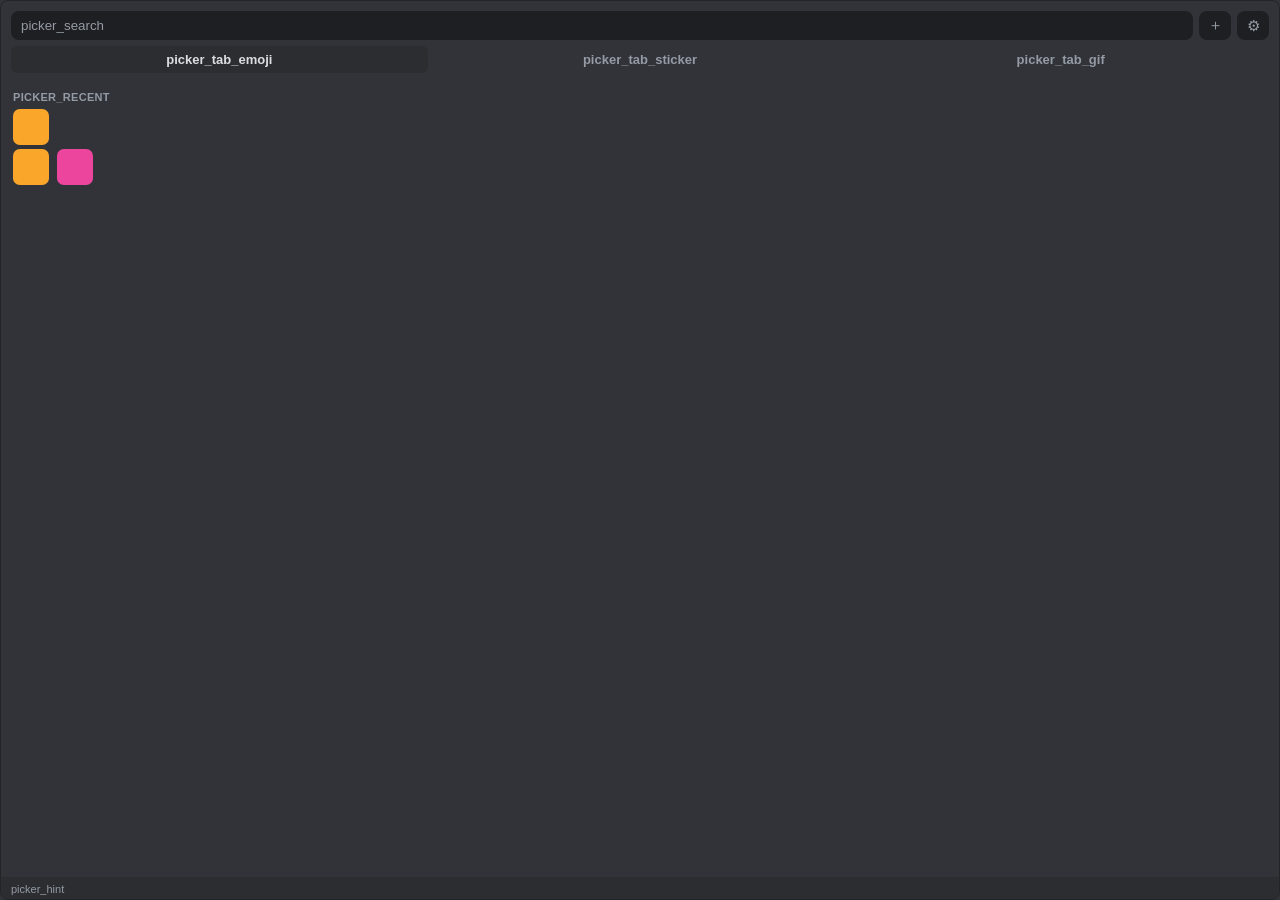
<file: clipshrink_app/picker/ui/index.html>
<!doctype html>
<html>
<head>
<meta charset="utf-8">
<title>ClipShrink Picker</title>
<link rel="stylesheet" href="app.css">
</head>
<body>
<div id="app">
  <header>
    <input id="search" type="text" autocomplete="off" spellcheck="false">
    <button id="btn-add" class="iconbtn" title="+">＋</button>
    <button id="btn-settings" class="iconbtn" title="settings">⚙</button>
  </header>
  <nav id="tabs">
    <button class="tab active" data-tab="emoji"></button>
    <button class="tab" data-tab="sticker"></button>
    <button class="tab" data-tab="gif"></button>
  </nav>
  <main id="content"></main>
  <footer id="hint"></footer>
</div>

<div id="ctx" class="hidden"></div>

<div id="modal-add" class="modal hidden">
  <div class="modal-box">
    <h3 id="add-title"></h3>
    <input id="add-url" type="text" spellcheck="false">
    <input id="add-name" type="text" spellcheck="false">
    <input id="add-kw" type="text" spellcheck="false">
    <p id="add-note" class="note"></p>
    <p id="add-error" class="error hidden"></p>
    <div class="row">
      <button id="add-submit" class="primary"></button>
      <button id="add-cancel"></button>
    </div>
  </div>
</div>

<div id="modal-settings" class="modal hidden">
  <div class="modal-box">
    <h3 id="st-title"></h3>
    <div id="st-folders"></div>
    <div class="row">
      <button id="st-addfolder" class="primary"></button>
      <button id="st-close"></button>
    </div>
  </div>
</div>

<div id="dropzone" class="hidden"></div>
<script src="app.js"></script>
</body>
</html>
</file>
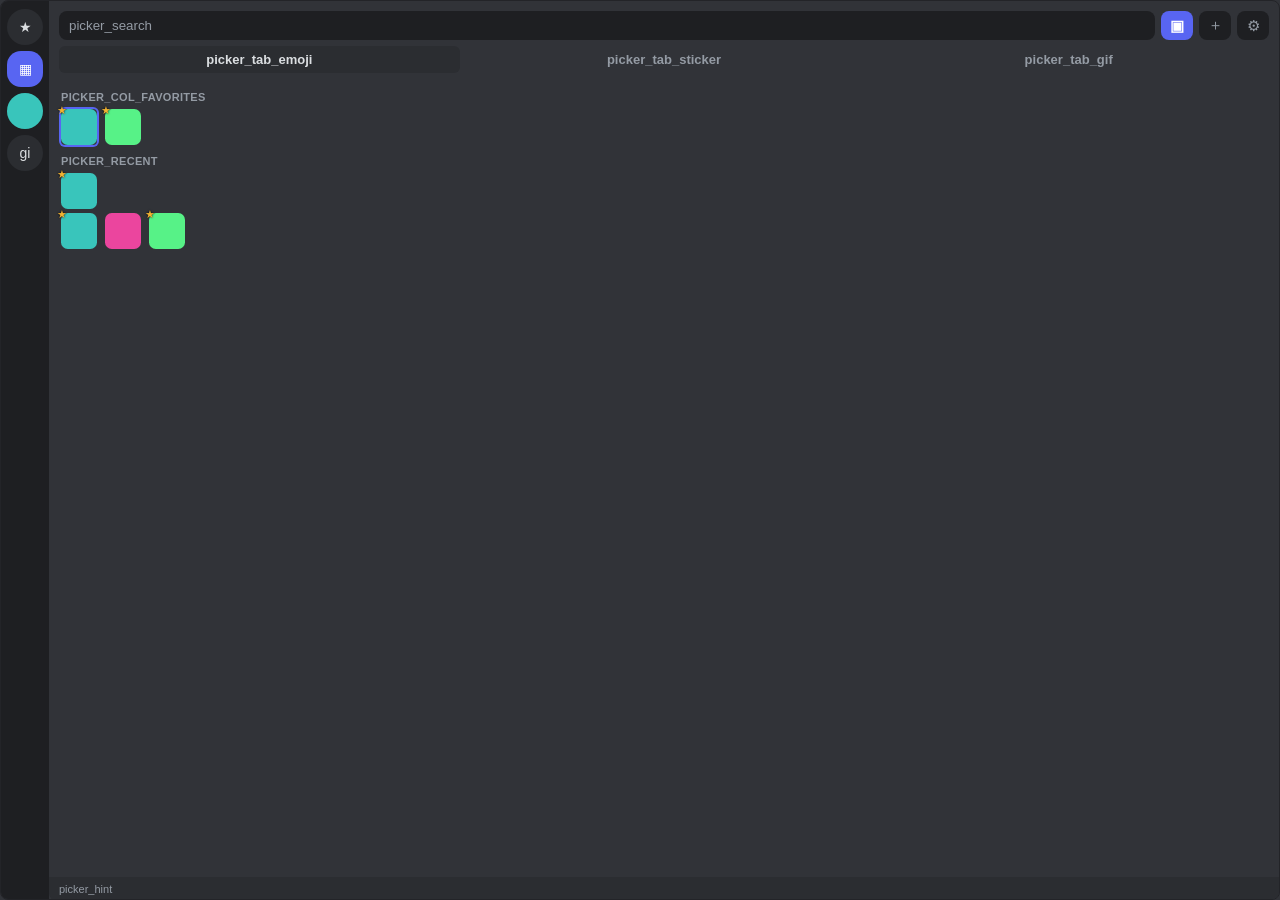
<file: notro_app/picker/ui/index.html>
<!doctype html>
<html>
<head>
<meta charset="utf-8">
<title>Notro Picker</title>
<link rel="stylesheet" href="app.css">
</head>
<body>
<div id="app">
  <nav id="rail"></nav>
  <div id="main">
    <header>
      <input id="search" type="text" autocomplete="off" spellcheck="false">
      <button id="btn-capture" class="iconbtn capture" type="button">▣</button>
      <button id="btn-add" class="iconbtn" type="button" title="+">＋</button>
      <button id="btn-settings" class="iconbtn" type="button" title="settings">⚙</button>
    </header>
    <nav id="tabs">
      <button class="tab active" data-tab="emoji"></button>
      <button class="tab" data-tab="sticker"></button>
      <button class="tab" data-tab="gif"></button>
    </nav>
    <main id="content"></main>
    <footer id="hint"></footer>
  </div>
</div>

<div id="ctx" class="hidden"></div>

<div id="modal-add" class="modal hidden">
  <div class="modal-box">
    <h3 id="add-title"></h3>
    <input id="add-url" type="text" spellcheck="false">
    <input id="add-name" type="text" spellcheck="false">
    <input id="add-kw" type="text" spellcheck="false">
    <label id="add-collection-label" for="add-collection-select"></label>
    <select id="add-collection-select"></select>
    <input id="add-collection" type="text" spellcheck="false" autocomplete="off" class="hidden">
    <p id="add-note" class="note"></p>
    <p id="add-error" class="error hidden"></p>
    <div class="row">
      <button id="add-submit" class="primary"></button>
      <button id="add-cancel"></button>
    </div>
  </div>
</div>

<div id="modal-edit" class="modal hidden">
  <div class="modal-box">
    <h3 id="edit-title"></h3>
    <label id="edit-name-label" for="edit-name"></label>
    <input id="edit-name" type="text" spellcheck="false" autocomplete="off">
    <label id="edit-kw-label" for="edit-kw"></label>
    <input id="edit-kw" type="text" spellcheck="false" autocomplete="off">
    <p id="edit-note" class="note"></p>
    <div class="row">
      <button id="edit-submit" class="primary"></button>
      <button id="edit-cancel"></button>
    </div>
  </div>
</div>

<div id="modal-settings" class="modal hidden">
  <div class="modal-box">
    <h3 id="st-title"></h3>
    <div class="setting-row">
      <div class="setting-copy">
        <label id="st-auto-capture-label" for="st-auto-capture"></label>
        <p id="st-auto-capture-note" class="note"></p>
      </div>
      <input id="st-auto-capture" type="checkbox">
    </div>
    <div class="setting-row">
      <div class="setting-copy">
        <label id="st-auto-send-label" for="st-auto-send"></label>
        <p id="st-auto-send-note" class="note"></p>
      </div>
      <input id="st-auto-send" type="checkbox">
    </div>
    <h4 id="st-size-subtitle"></h4>
    <p id="st-size-note" class="note"></p>
    <div id="st-sizes"></div>
    <h4 id="st-folders-subtitle"></h4>
    <div id="st-folders"></div>
    <div class="row">
      <button id="st-import-pack" type="button"></button>
      <button id="st-export-pack" type="button"></button>
    </div>
    <h4 id="st-profile-title"></h4>
    <label class="setting-row profile-option">
      <input id="st-profile-include-folders" type="checkbox">
      <span id="st-profile-path-note" class="note"></span>
    </label>
    <div class="row">
      <button id="st-profile-import" type="button"></button>
      <button id="st-profile-export" type="button"></button>
    </div>
    <button id="st-openlib" class="wide"></button>
    <div class="row">
      <button id="st-addfolder" class="primary"></button>
      <button id="st-close"></button>
    </div>
  </div>
</div>

<div id="modal-profile" class="modal hidden" role="dialog"
     aria-modal="true" aria-labelledby="profile-review-title">
  <div class="modal-box">
    <h3 id="profile-review-title"></h3>
    <p id="profile-review-note" class="note"></p>
    <p id="profile-review-counts" class="note"></p>
    <label class="setting-row profile-option">
      <input type="checkbox" id="profile-restore-folders">
      <span id="profile-folders-label" class="note"></span>
    </label>
    <p id="profile-error" class="error hidden" role="alert"></p>
    <div class="row">
      <button id="profile-apply" type="button" class="primary"></button>
      <button id="profile-cancel" type="button"></button>
    </div>
  </div>
</div>

<div id="modal-gif" class="modal hidden">
  <div class="modal-box gif-modal" role="dialog" aria-modal="true" aria-labelledby="gif-title">
    <h3 id="gif-title"></h3>
    <p id="gif-note" class="note"></p>
    <p id="gif-status" class="note" role="status" aria-live="polite"></p>
    <div id="gif-compare" class="gif-compare hidden">
      <div class="gif-preview-panel">
        <span id="gif-source-label"></span>
        <img id="gif-source-image" alt="Original animated GIF">
      </div>
      <div class="gif-preview-panel">
        <span id="gif-result-label"></span>
        <img id="gif-result-image" alt="Optimized animated GIF">
      </div>
    </div>
    <p id="gif-meta" class="note"></p>
    <div class="row">
      <button id="gif-accept" type="button" class="primary" disabled></button>
      <button id="gif-cancel" type="button"></button>
    </div>
  </div>
</div>

<div id="dropzone" class="hidden"></div>
<script src="app.js"></script>
</body>
</html>
</file>
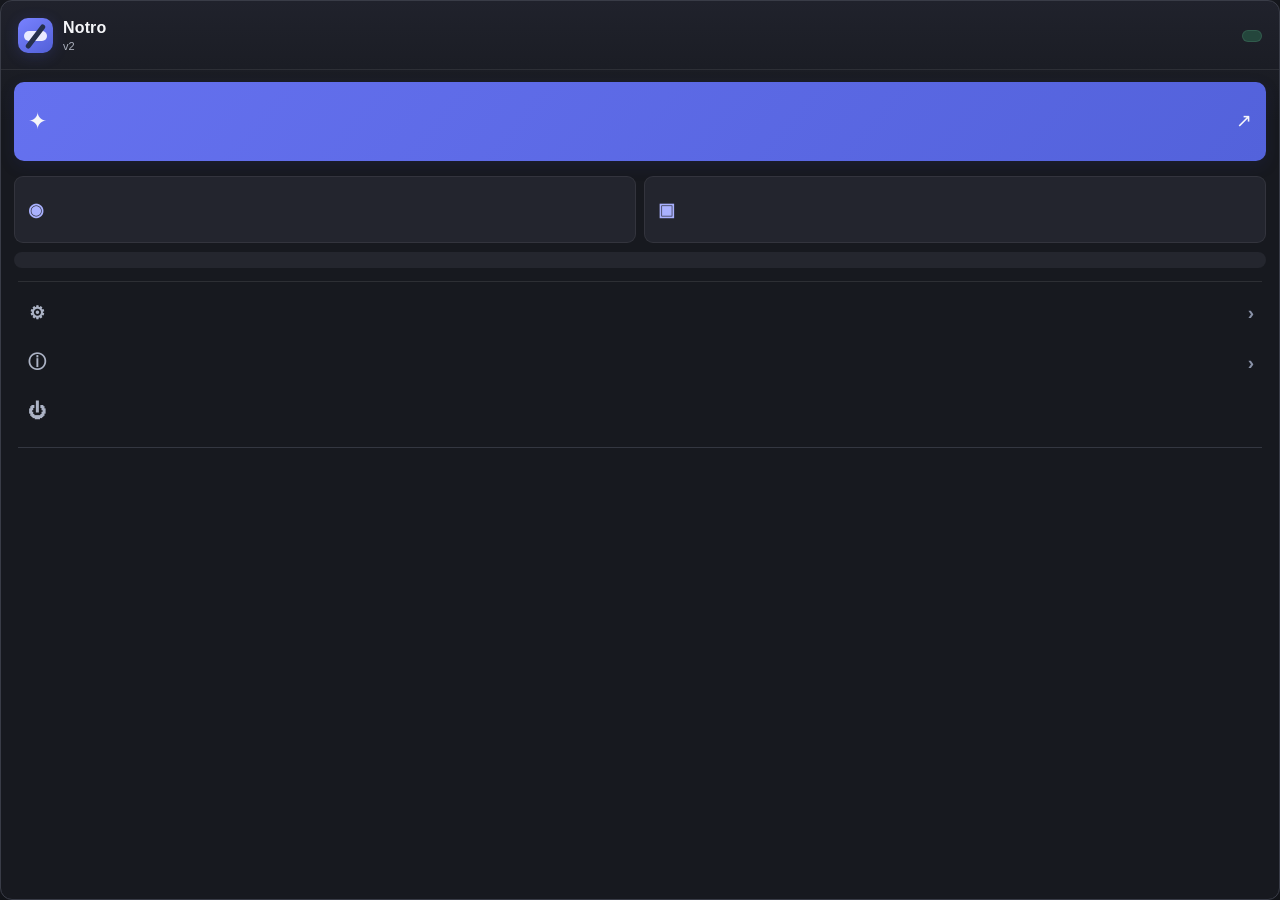
<file: notro_app/picker/ui/tray_panel.html>
<!doctype html>
<html lang="en">
<head>
  <meta charset="utf-8">
  <meta name="viewport" content="width=device-width, initial-scale=1">
  <title>Notro Tray Menu</title>
  <link rel="stylesheet" href="tray_panel.css">
</head>
<body>
  <main id="shell" aria-label="Notro">
    <header id="brand-header">
      <div class="brand-lockup">
        <div class="mark" aria-hidden="true"><span></span></div>
        <div class="brand-name">
          <strong>Notro</strong>
          <span id="header-version" class="muted">v2</span>
        </div>
      </div>
      <span id="status-pill" class="status" role="status"></span>
    </header>

    <section id="page-home" class="page">
      <button type="button" class="hero" data-action="picker" id="btn-picker">
        <span class="hero-icon" aria-hidden="true">✦</span>
        <span class="hero-text">
          <strong id="txt-picker"></strong>
          <small id="txt-picker-note"></small>
        </span>
        <span class="arrow" aria-hidden="true">↗</span>
      </button>

      <p id="home-label" class="section-label"></p>
      <div class="quick-grid">
        <button type="button" data-action="toggle" class="quick" id="btn-toggle">
          <span class="quick-icon" aria-hidden="true">◉</span>
          <span id="txt-toggle"></span>
        </button>
        <button type="button" data-action="library" class="quick" id="btn-library">
          <span class="quick-icon" aria-hidden="true">▣</span>
          <span id="txt-library"></span>
        </button>
      </div>
      <div class="mini-status">
        <span id="txt-limit"></span><strong id="limit-value"></strong>
      </div>

      <div class="divider" role="separator"></div>
      <nav class="menu-stack" aria-label="Notro navigation">
        <button type="button" data-nav="settings" class="menu-item" id="btn-settings">
          <span class="menu-symbol" aria-hidden="true">⚙</span>
          <span id="txt-settings"></span><span class="chevron">›</span>
        </button>
        <button type="button" data-nav="about" class="menu-item" id="btn-about">
          <span class="menu-symbol" aria-hidden="true">ⓘ</span>
          <span id="txt-about"></span><span class="chevron">›</span>
        </button>
        <button type="button" data-action="quit" class="menu-item danger" id="btn-quit">
          <span class="menu-symbol" aria-hidden="true">⏻</span>
          <span id="txt-quit"></span>
        </button>
      </nav>
      <footer id="home-footnote"></footer>
    </section>

    <section id="page-settings" class="page hidden">
      <button type="button" data-nav="home" class="back"><span aria-hidden="true">‹</span> <span id="back-settings"></span></button>
      <h1 id="settings-title"></h1>
      <div class="settings-group">
        <label for="select-limit" id="label-limit"></label>
        <select id="select-limit" aria-describedby="limit-hint">
          <option value="10">10 MB</option><option value="20">20 MB</option>
          <option value="50">50 MB</option><option value="500">500 MB</option>
          <option value="1024">1 GB</option>
        </select>
        <small id="limit-hint" class="muted"></small>
        <label for="select-hotkey" id="label-hotkey"></label>
        <select id="select-hotkey"></select>
        <label for="select-language" id="label-language"></label>
        <select id="select-language"></select>
      </div>
      <div class="divider" role="separator"></div>
      <button type="button" data-action="startup" class="menu-item check-row" id="btn-startup">
        <span id="txt-startup"></span><span class="toggle" id="toggle-startup" aria-hidden="true"></span>
      </button>
      <button type="button" data-action="auto_update" class="menu-item check-row" id="btn-auto-update">
        <span id="txt-auto-update"></span><span class="toggle" id="toggle-auto-update" aria-hidden="true"></span>
      </button>
      <button type="button" data-action="check_update" class="menu-item" id="btn-check-update">
        <span id="txt-check-update"></span><span class="chevron">↻</span>
      </button>
      <button type="button" data-action="restart_update" class="menu-item hidden" id="btn-restart-update">
        <span id="txt-restart-update"></span><span class="chevron">↗</span>
      </button>
      <div class="divider" role="separator"></div>
      <button type="button" data-action="output" class="menu-item" id="btn-output"><span id="txt-output"></span><span class="chevron">↗</span></button>
      <button type="button" data-action="library" class="menu-item" id="btn-settings-library"><span id="txt-settings-library"></span><span class="chevron">↗</span></button>
    </section>

    <section id="page-about" class="page hidden">
      <button type="button" data-nav="home" class="back"><span aria-hidden="true">‹</span> <span id="back-about"></span></button>
      <div class="about-hero">
        <div class="mark large" aria-hidden="true"><span></span></div>
        <h1 id="about-title">Notro</h1>
        <div id="about-version" class="version-tag">v2</div>
        <p id="about-subtitle"></p>
        <button type="button" class="about-source-link" data-link="source"
                id="about-quick-github" aria-label="Open Notro GitHub repository">
          github.com/writingdeveloper/Notro <span aria-hidden="true">↗</span>
        </button>
      </div>
      <div class="info-lines" aria-label="App information">
        <div><span id="about-attr-platform"></span><strong id="about-platform"></strong></div>
        <div><span id="about-attr-engine"></span><strong id="about-engine"></strong></div>
        <div><span id="about-attr-license"></span><strong id="about-license"></strong></div>
      </div>
      <p id="about-disclosure" class="disclosure"></p>
      <p id="about-repo-label" class="section-label"></p>
      <div class="menu-stack link-group">
        <button type="button" data-link="source" class="menu-item" id="link-github"><span id="txt-github"></span><span class="chevron">↗</span></button>
        <button type="button" data-link="releases" class="menu-item" id="link-releases"><span id="txt-releases"></span><span class="chevron">↗</span></button>
        <button type="button" data-link="issues" class="menu-item" id="link-issues"><span id="txt-issues"></span><span class="chevron">↗</span></button>
        <button type="button" data-link="license" class="menu-item" id="link-license"><span id="txt-license"></span><span class="chevron">↗</span></button>
      </div>
    </section>
    <div id="toast" class="toast hidden" role="status" aria-live="polite"></div>
  </main>
  <script src="tray_panel.js"></script>
</body>
</html>
</file>
<file: clipshrink_app/picker/ui/app.css>
/* 디스코드 다크테마 재현 — 자체 CSS (디스코드 자산 미사용) */
:root {
  --bg: #313338; --panel: #2b2d31; --input: #1e1f22;
  --text: #dbdee1; --muted: #949ba4; --accent: #5865f2;
  --hover: #35373c; --danger: #da373c; --radius: 8px;
}
* { box-sizing: border-box; margin: 0; padding: 0; }
html, body { height: 100%; overflow: hidden; }
body {
  background: var(--bg); color: var(--text);
  font-family: "Segoe UI", "Malgun Gothic", "Noto Sans KR", sans-serif;
  font-size: 14px; user-select: none;
  border: 1px solid #232428; border-radius: 8px;
}
#app { display: flex; flex-direction: column; height: 100vh; }

header { display: flex; gap: 6px; padding: 10px 10px 6px; }
#search {
  flex: 1; background: var(--input); border: none; outline: none;
  color: var(--text); padding: 7px 10px; border-radius: var(--radius);
  min-width: 0;
}
#search::placeholder { color: var(--muted); }
.iconbtn {
  width: 32px; background: var(--input); border: none; color: var(--muted);
  border-radius: var(--radius); cursor: pointer; font-size: 15px;
  flex: 0 0 32px;
}
.iconbtn:hover { color: var(--text); background: var(--hover); }

#tabs { display: flex; gap: 4px; padding: 0 10px 6px; }
.tab {
  flex: 1; padding: 6px 0; border: none; cursor: pointer;
  background: transparent; color: var(--muted);
  border-radius: 6px; font-weight: 600; font-family: inherit; font-size: 13px;
}
.tab:hover { background: var(--hover); color: var(--text); }
.tab.active { background: var(--panel); color: var(--text); }

#content { flex: 1; overflow-y: auto; padding: 4px 10px 8px; }
#content h4 {
  color: var(--muted); font-size: 11px; text-transform: uppercase;
  letter-spacing: .3px; margin: 8px 2px 4px;
}
.grid { display: grid; gap: 4px; }
.grid.emoji { grid-template-columns: repeat(auto-fill, 40px); }
.grid.sticker, .grid.gif { grid-template-columns: repeat(auto-fill, 92px); }
.cell {
  border: none; background: transparent; padding: 2px; cursor: pointer;
  border-radius: 6px; position: relative;
}
.grid.emoji .cell { width: 40px; height: 40px; }
.grid.sticker .cell, .grid.gif .cell { width: 92px; height: 92px; }
.cell img {
  width: 100%; height: 100%; object-fit: contain; pointer-events: none;
  content-visibility: auto;
}
.cell:hover { background: var(--hover); transform: scale(1.08); }
.empty { color: var(--muted); text-align: center; padding: 24px 8px; }

footer {
  padding: 6px 10px; background: var(--panel); color: var(--muted);
  font-size: 11px; border-radius: 0 0 8px 8px; white-space: nowrap;
  overflow: hidden; text-overflow: ellipsis;
}

::-webkit-scrollbar { width: 8px; }
::-webkit-scrollbar-thumb { background: #1e1f22; border-radius: 4px; }
::-webkit-scrollbar-track { background: transparent; }

#ctx {
  position: fixed; z-index: 30; background: #111214; border-radius: 6px;
  padding: 4px; min-width: 150px; box-shadow: 0 6px 16px rgba(0,0,0,.5);
}
#ctx button {
  display: block; width: 100%; text-align: left; border: none;
  background: transparent; color: var(--text); padding: 6px 8px;
  border-radius: 4px; cursor: pointer; font-size: 13px; font-family: inherit;
}
#ctx button:hover { background: var(--accent); color: #fff; }
#ctx button.danger:hover { background: var(--danger); }

.modal {
  position: fixed; inset: 0; z-index: 20; background: rgba(0,0,0,.6);
  display: flex; align-items: center; justify-content: center;
}
.modal-box {
  background: var(--bg); border-radius: var(--radius); padding: 14px;
  width: 360px; max-width: 92vw; display: flex; flex-direction: column; gap: 8px;
}
.modal-box h3 { font-size: 15px; }
.modal-box input {
  background: var(--input); border: none; outline: none; color: var(--text);
  padding: 8px 10px; border-radius: 6px; width: 100%;
}
.note { color: var(--muted); font-size: 11.5px; }
.error { color: #fa777c; font-size: 12px; }
.row { display: flex; gap: 6px; justify-content: flex-end; margin-top: 4px; }
.row button {
  border: none; padding: 7px 14px; border-radius: 6px; cursor: pointer;
  background: var(--hover); color: var(--text); font-family: inherit;
}
.row button.primary { background: var(--accent); color: #fff; }
#st-folders {
  max-height: 180px; overflow-y: auto; display: flex;
  flex-direction: column; gap: 4px;
}
.folder-row {
  display: flex; align-items: center; gap: 6px; background: var(--panel);
  padding: 6px 8px; border-radius: 6px; font-size: 12px;
}
.folder-row.missing { opacity: .45; }
.folder-row span {
  flex: 1; overflow: hidden; text-overflow: ellipsis; white-space: nowrap;
}
.folder-row button {
  border: none; background: transparent; color: var(--muted); cursor: pointer;
}
.folder-row button:hover { color: var(--danger); }
.hidden { display: none !important; }

#dropzone {
  position: fixed; inset: 6px; z-index: 40; border: 2px dashed var(--accent);
  border-radius: 10px; background: rgba(88,101,242,.12);
  display: flex; align-items: center; justify-content: center;
  color: var(--text); font-weight: 600; pointer-events: none;
}
</file>
<file: notro_app/picker/ui/app.css>
/* 디스코드 다크테마 재현 — 자체 CSS (디스코드 자산 미사용) */
:root {
  --bg: #313338; --panel: #2b2d31; --input: #1e1f22;
  --text: #dbdee1; --muted: #949ba4; --accent: #5865f2;
  --hover: #35373c; --danger: #da373c; --radius: 8px;
  /* select 드롭다운·스크롤바 등 브라우저가 직접 그리는 UI도 다크로 */
  color-scheme: dark;
}
* { box-sizing: border-box; margin: 0; padding: 0; }
html, body { height: 100%; overflow: hidden; }
body {
  background: var(--bg); color: var(--text);
  font-family: "Segoe UI", "Malgun Gothic", "Noto Sans KR", sans-serif;
  font-size: 14px; user-select: none;
  border: 1px solid #232428; border-radius: 8px;
}
#app { display: flex; height: 100vh; }
#rail {
  width: 48px; flex: 0 0 48px; background: var(--input);
  display: flex; flex-direction: column; align-items: center;
  gap: 6px; padding: 8px 0; overflow-y: auto;
}
#rail button {
  width: 36px; height: 36px; flex: 0 0 36px; border-radius: 50%; border: 0;
  background: var(--panel); color: var(--text); cursor: pointer;
  font-size: 14px; display: flex; align-items: center; justify-content: center;
  overflow: hidden;
}
#rail button img {
  width: 100%; height: 100%; object-fit: cover; pointer-events: none;
}
#rail button:hover { background: var(--hover); }
#rail button.active { background: var(--accent); color: #fff; border-radius: 14px; }
#main { flex: 1; min-width: 0; display: flex; flex-direction: column; }

header { display: flex; gap: 6px; padding: 10px 10px 6px; }
#search {
  flex: 1; background: var(--input); border: none; outline: none;
  color: var(--text); padding: 7px 10px; border-radius: var(--radius);
  min-width: 0;
}
#search::placeholder { color: var(--muted); }
.iconbtn {
  width: 32px; background: var(--input); border: none; color: var(--muted);
  border-radius: var(--radius); cursor: pointer; font-size: 15px;
  flex: 0 0 32px;
}
.iconbtn:hover { color: var(--text); background: var(--hover); }
.iconbtn.capture { color: #fff; background: var(--accent); font-weight: 700; }
.iconbtn.capture:hover { filter: brightness(1.08); }
.iconbtn:focus-visible, button:focus-visible, input:focus-visible {
  outline: 2px solid #fff; outline-offset: 1px;
}

#tabs { display: flex; gap: 4px; padding: 0 10px 6px; }
.tab {
  flex: 1; padding: 6px 0; border: none; cursor: pointer;
  background: transparent; color: var(--muted);
  border-radius: 6px; font-weight: 600; font-family: inherit; font-size: 13px;
}
.tab:hover { background: var(--hover); color: var(--text); }
.tab.active { background: var(--panel); color: var(--text); }

#content { flex: 1; overflow-y: auto; padding: 4px 10px 8px; }
#content h4 {
  color: var(--muted); font-size: 11px; text-transform: uppercase;
  letter-spacing: .3px; margin: 8px 2px 4px;
}
.grid { display: grid; gap: 4px; }
.grid.emoji { grid-template-columns: repeat(auto-fill, 40px); }
.grid.sticker, .grid.gif { grid-template-columns: repeat(auto-fill, 92px); }
.cell {
  border: none; background: transparent; padding: 2px; cursor: pointer;
  border-radius: 6px; position: relative;
}
.grid.emoji .cell { width: 40px; height: 40px; }
.grid.sticker .cell, .grid.gif .cell { width: 92px; height: 92px; }
.cell img {
  width: 100%; height: 100%; object-fit: contain; pointer-events: none;
  content-visibility: auto;
}
.cell:hover { background: var(--hover); transform: scale(1.08); }
/* 방향키 커서 — 마우스 hover와 구분되게 테두리로 표시한다 */
.cell.cursor { background: var(--hover); box-shadow: inset 0 0 0 2px var(--accent); }
/* APNG→GIF 변환 실패 폴백 항목 경고 배지 (스펙 §7) */
.warn-badge {
  position: absolute; top: -2px; right: -2px; z-index: 2;
  min-width: 15px; height: 15px; padding: 0 3px;
  display: flex; align-items: center; justify-content: center;
  background: var(--danger); color: #fff;
  font-size: 10px; font-weight: 700; line-height: 1;
  border-radius: 8px; pointer-events: none;
  box-shadow: 0 0 0 2px var(--bg);
}
.fav-badge {
  position: absolute; top: -2px; left: -2px; z-index: 2;
  font-size: 11px; color: #f0b232; line-height: 1; pointer-events: none;
  text-shadow: 0 0 2px #000;
}
.empty { color: var(--muted); text-align: center; padding: 24px 8px; }

footer {
  padding: 6px 10px; background: var(--panel); color: var(--muted);
  font-size: 11px; border-radius: 0 0 8px 8px; white-space: nowrap;
  overflow: hidden; text-overflow: ellipsis;
}

::-webkit-scrollbar { width: 8px; }
::-webkit-scrollbar-thumb { background: #1e1f22; border-radius: 4px; }
::-webkit-scrollbar-track { background: transparent; }

#ctx {
  position: fixed; z-index: 30; background: #111214; border-radius: 6px;
  padding: 4px; min-width: 150px; box-shadow: 0 6px 16px rgba(0,0,0,.5);
}
#ctx button {
  display: block; width: 100%; text-align: left; border: none;
  background: transparent; color: var(--text); padding: 6px 8px;
  border-radius: 4px; cursor: pointer; font-size: 13px; font-family: inherit;
}
#ctx button:hover { background: var(--accent); color: #fff; }
#ctx button.danger:hover { background: var(--danger); }

.modal {
  position: fixed; inset: 0; z-index: 20; background: rgba(0,0,0,.6);
  display: flex; align-items: center; justify-content: center; padding: 10px;
}
/* 피커 창은 작고(기본 500x420) 사용자가 더 줄일 수도 있다. 설정 창처럼 내용이
   길어지면 위아래가 잘려 닫기 버튼에조차 닿지 못하므로, 창 안에서 스크롤되게 한다.
   버튼 줄은 아래에 고정해 스크롤 위치와 무관하게 항상 누를 수 있게 둔다. */
.modal-box {
  background: var(--bg); border-radius: var(--radius); padding: 14px;
  width: 360px; max-width: 100%; max-height: 100%;
  display: flex; flex-direction: column; gap: 8px; overflow-y: auto;
}
.modal-box > .row {
  position: sticky; bottom: -14px; margin-top: auto;
  background: var(--bg); padding-top: 10px; padding-bottom: 4px;
  /* 스크롤되는 내용이 버튼 줄 뒤로 사라지는 게 잘린 것처럼 보이지 않도록 */
  box-shadow: 0 -10px 10px -8px rgba(0, 0, 0, .55);
}
.modal-box h3 { font-size: 15px; }
.modal-box h4 {
  color: var(--muted); font-size: 11px; text-transform: uppercase;
  letter-spacing: .3px; margin-top: 5px;
}
.modal-box input, .modal-box select {
  background: var(--input); border: none; outline: none; color: var(--text);
  padding: 8px 10px; border-radius: 6px; width: 100%;
}
#add-collection-label {
  color: var(--muted); font-size: 11px; text-transform: uppercase;
  letter-spacing: .3px; margin-top: 5px;
}
/* 목록임을 알 수 있게 직접 그린 화살표 (외부 자산 없이 인라인 SVG) */
#add-collection-select {
  appearance: none; cursor: pointer; padding-right: 30px;
  background-image: url("data:image/svg+xml;charset=utf-8,%3Csvg xmlns='http://www.w3.org/2000/svg' width='12' height='8'%3E%3Cpath d='M1 1.5 6 6.5 11 1.5' fill='none' stroke='%23949ba4' stroke-width='1.6' stroke-linecap='round' stroke-linejoin='round'/%3E%3C/svg%3E");
  background-repeat: no-repeat;
  background-position: right 11px center;
}
#add-collection-select option { background: var(--panel); color: var(--text); }
.note { color: var(--muted); font-size: 11.5px; }
.setting-row {
  display: flex; align-items: center; gap: 12px; padding: 9px 10px;
  background: var(--panel); border-radius: 6px;
}
.setting-copy { flex: 1; min-width: 0; }
.setting-copy label { display: block; font-size: 12px; font-weight: 600; }
.setting-copy .note { margin-top: 3px; }
#st-auto-capture, #st-auto-send {
  width: 18px; height: 18px; flex: 0 0 18px; accent-color: var(--accent);
}
#st-sizes { display: flex; flex-direction: column; gap: 4px; }
.size-row {
  display: flex; align-items: center; gap: 10px; background: var(--panel);
  padding: 6px 10px; border-radius: 6px;
}
.size-row label { flex: 1; min-width: 0; font-size: 12px; font-weight: 600; }
.size-row select { width: auto; flex: 0 0 108px; padding: 5px 8px; cursor: pointer; }
.error { color: #fa777c; font-size: 12px; }
.row { display: flex; gap: 6px; justify-content: flex-end; margin-top: 4px; }
.row button {
  border: none; padding: 7px 14px; border-radius: 6px; cursor: pointer;
  background: var(--hover); color: var(--text); font-family: inherit;
}
.row button.primary { background: var(--accent); color: #fff; }
button.wide {
  width: 100%; border: none; padding: 8px; border-radius: 6px; cursor: pointer;
  background: var(--hover); color: var(--text); font-family: inherit; margin-top: 4px;
}
button.wide:hover { background: var(--accent); color: #fff; }
#st-folders {
  max-height: 180px; overflow-y: auto; display: flex;
  flex-direction: column; gap: 4px;
}
.folder-row {
  display: flex; align-items: center; gap: 6px; background: var(--panel);
  padding: 6px 8px; border-radius: 6px; font-size: 12px;
}
.folder-row.missing { opacity: .45; }
.folder-row span {
  flex: 1; overflow: hidden; text-overflow: ellipsis; white-space: nowrap;
}
.folder-row button {
  border: none; background: transparent; color: var(--muted); cursor: pointer;
}
.folder-row button:hover { color: var(--danger); }
.hidden { display: none !important; }

#dropzone {
  position: fixed; inset: 6px; z-index: 40; border: 2px dashed var(--accent);
  border-radius: 10px; background: rgba(88,101,242,.12);
  display: flex; align-items: center; justify-content: center;
  color: var(--text); font-weight: 600; pointer-events: none;
}

/* Explicit before/after decision: no silent lossy GIF conversion. */
.gif-modal { width: 450px; }
.gif-compare { display:grid; grid-template-columns:1fr 1fr; gap:9px; }
.gif-preview-panel { min-width:0; display:flex; flex-direction:column; gap:5px; }
.gif-preview-panel span { font-size:11px; color:var(--muted); }
.gif-preview-panel img {
  width:100%; height:125px; background:var(--panel); border:1px solid var(--hover);
  object-fit:contain; border-radius:6px;
}
#gif-meta { line-height:1.5; }
#gif-accept:disabled { opacity:.45; cursor:default; }

/* Opt-in settings portability: never silently include local directory paths. */
.profile-option { cursor:pointer; }
.profile-option input[type=checkbox] {
  width:18px; height:18px; flex:0 0 18px; accent-color:var(--accent);
}
.profile-option .note { flex:1; min-width:0; line-height:1.4; }
</file>
<file: notro_app/picker/ui/tray_panel.css>
/* Notro independent Windows UI: Discord-inspired dark palette, not a
   Discord client modification. No remote resources, fonts or trackers. */
:root {
  color-scheme: dark;
  --bg: #17191f;
  --surface: #23252e;
  --surface-alt: #292c37;
  --border: #393c47;
  --ink: #f5f6f9;
  --muted: #aeb3bf;
  --accent: #5865f2;
  --accent-light: #7984ff;
  --positive: #3ba77a;
  --warning: #f7c977;
  --danger: #f57982;
}
* { box-sizing: border-box; }
html, body {
  width: 100%; height: 100%; margin: 0; overflow: hidden;
  background: var(--bg); color: var(--ink);
  font: 13px/1.4 "Segoe UI Variable", "Segoe UI", sans-serif;
}
body { user-select: none; -webkit-user-select: none; }
button, select { font: inherit; }
button:focus-visible, select:focus-visible {
  outline: 2px solid var(--accent-light); outline-offset: -2px;
}
button { border: 0; background: transparent; color: inherit; cursor: pointer; }
button:hover { background: #383c4a; }
button:active { transform: translateY(1px); }
button[disabled] { opacity: .42; pointer-events: none; }
.hidden { display: none !important; }
#shell {
  height: 100%; min-width: 310px;
  border: 1px solid var(--border); border-radius: 12px;
  background: linear-gradient(180deg, #20222c 0, var(--bg) 120px);
  box-shadow: 0 16px 45px rgba(0, 0, 0, .45);
  overflow: hidden; display: flex; flex-direction: column;
}
#brand-header {
  flex: none; height: 69px; padding: 13px 17px 12px;
  display: flex; align-items: center; justify-content: space-between;
  border-bottom: 1px solid rgba(255, 255, 255, .08);
}
.brand-lockup { display: flex; align-items: center; gap: 10px; }
.brand-name { display: flex; flex-direction: column; gap: 0; }
.brand-name strong { font-size: 16px; letter-spacing: .15px; }
.brand-name span { font-size: 11px; }
.muted { color: var(--muted); }
.mark {
  position: relative; width: 35px; height: 35px; border-radius: 10px;
  background: linear-gradient(145deg, #7882ff 0%, #5260d8 100%);
  box-shadow: 0 3px 15px rgba(88, 101, 242, .20);
  flex: none;
}
.mark::before {
  content: ""; position: absolute; width: 23px; height: 10px;
  top: 13px; left: 6px; border-radius: 9px; background: #e9eaff;
}
.mark span {
  position: absolute; left: 15px; top: 4px; height: 29px; width: 5px;
  background: #26304c; transform: rotate(37deg); border-radius: 4px;
}
.mark.large { width: 60px; height: 60px; border-radius: 18px; margin: 0 auto 11px; }
.mark.large::before { width: 42px; height: 17px; top: 22px; left: 9px; }
.mark.large span { left: 27px; top: 9px; height: 47px; width: 8px; }
.status {
  padding: 5px 9px; color: #bdeddc; background: #24463c;
  border: 1px solid rgba(113, 197, 157, .17);
  font-size: 11px; border-radius: 9px; font-weight: 700;
}
.status.paused { color: #ffdca0; background: #59432d; }
.page {
  flex: 1; min-height: 0; padding: 12px 13px 14px;
  overflow-y: auto; scrollbar-width: thin; scrollbar-color: #4c4e5f transparent;
}
.hero {
  display: flex; gap: 11px; width: 100%; align-items: center;
  text-align: left; padding: 15px 14px; min-height: 79px;
  background: linear-gradient(130deg, #6571ef, #5362db);
  border-radius: 10px; box-shadow: 0 5px 15px rgba(43, 50, 130, .18);
}
.hero:hover { background: linear-gradient(130deg, #7985f8, #626ff0); }
.hero:active { transform: scale(.995); }
.hero-icon { font-size: 23px; }
.hero-text { display: flex; flex: 1; flex-direction: column; gap: 4px; min-width: 0; }
.hero-text strong { font-size: 15px; letter-spacing: -.15px; }
.hero-text small { font-size: 11px; color: #eff0ff; opacity: .93; }
.arrow { font-size: 19px; }
.section-label {
  margin: 15px 3px 8px; font-size: 10px;
  font-weight: 800; color: #959aab; letter-spacing: .07em;
  text-transform: uppercase;
}
.quick-grid { display: grid; grid-template-columns: 1fr 1fr; gap: 8px; }
.quick {
  background: var(--surface);
  border: 1px solid rgba(255,255,255,.07);
  border-radius: 9px; height: 67px;
  display: flex; flex-direction: column; align-items: flex-start;
  text-align: left; justify-content: center; padding: 9px 13px;
  gap: 4px; font-weight: 600;
}
.quick:hover { border-color: #6974f0; }
.quick-icon { font-size: 18px; color: #a9b1ff; height: 19px; }
.mini-status {
  display: flex; justify-content: space-between; align-items: center;
  border-radius: 8px; margin-top: 9px; padding: 8px 12px;
  color: var(--muted); background: #24262e; font-size: 12px;
}
.mini-status strong { color: #c4c9ff; font-size: 12px; }
.divider { border-top: 1px solid rgba(255,255,255,.095); margin: 13px 4px 8px; }
.menu-stack { display: flex; flex-direction: column; gap: 3px; }
.menu-item {
  display: flex; align-items: center; justify-content: flex-start;
  text-align: left; gap: 10px; padding: 10px 12px;
  border-radius: 8px; width: 100%; min-height: 39px;
  font-size: 13px; font-weight: 600;
}
.menu-item .chevron { font-size: 19px; color: #8991a7; margin-left: auto; }
.menu-symbol { font-size: 18px; width: 22px; text-align: center; color: #acb3c5; }
.menu-item.danger { color: var(--danger); }
.menu-item.danger:hover { background: #542b36; color: #ffe2e6; }
#home-footnote {
  margin: 13px 4px 0; font-size: 10px; color: #8b90a0;
  line-height: 1.5; border-top: 1px solid #343741; padding-top: 10px;
}
.back {
  border-radius: 7px; min-height: 28px; padding: 4px 8px;
  color: #c6c9ff; font-size: 12px; font-weight: 700;
}
.back span:first-child { font-size: 19px; vertical-align: -1px; }
h1 { font-size: 19px; font-weight: 750; margin: 10px 5px 18px; letter-spacing: -.35px; }
.settings-group { display: flex; flex-direction: column; gap: 6px; margin: 0 4px; }
.settings-group > label { color: #bdc2d0; font-size: 12px; margin-top: 7px; }
.settings-group > label:first-child { margin-top: 0; }
select {
  color: var(--ink); background: var(--surface-alt); border: 1px solid #424656;
  width: 100%; height: 36px; border-radius: 8px; padding: 5px 11px;
}
option { background: #272933; }
#limit-hint { display: block; margin: 0 2px 4px; font-size: 10px; line-height: 1.3; }
.check-row { min-height: 38px; }
.check-row > span:first-child { flex: 1; }
.toggle {
  width: 30px; height: 17px; border-radius: 12px;
  background: #656775; position: relative; flex: none;
}
.toggle::after {
  content: ""; position: absolute; width: 13px; height: 13px;
  border-radius: 50%; top: 2px; left: 2px; background: #f1f3f6;
  transition: left .12s;
}
.toggle.enabled { background: #6673f3; }
.toggle.enabled::after { left: 15px; }
.about-hero { text-align: center; margin: 8px auto 0; }
.about-hero h1 { margin: 0 0 5px; font-size: 25px; }
.version-tag {
  display: inline-block; border-radius: 13px; background: #343769;
  color: #d1d6ff; font-size: 11px; font-weight: 700; padding: 3px 11px;
}
.about-hero p { margin: 10px 12px 15px; color: #c4c7d0; font-size: 11px; }
.info-lines { background: #22252f; border-radius: 9px; padding: 7px 12px; }
.info-lines div { display: flex; justify-content: space-between; gap: 10px; padding: 5px 1px; font-size: 11px; }
.info-lines div span { color: #a4abb9; }
.info-lines div strong { color: #e5e7ec; font-weight: 600; }
.disclosure {
  margin: 11px 5px 8px; padding: 9px 11px; font-size: 10.5px;
  line-height: 1.45; border: 1px solid #5c5138;
  color: #d3c49b; background: #342e24; border-radius: 8px;
}
.link-group { margin-bottom: 6px; }
.link-group .menu-item { min-height: 34px; }
.toast {
  position: absolute; bottom: 14px; right: 15px; left: 15px;
  padding: 11px 13px; border-radius: 9px;
  background: #414b6c; border: 1px solid #5968aa;
  color: #fff; text-align: center; pointer-events: none;
  font-size: 12px; box-shadow: 0 12px 20px rgba(0,0,0,.3);
}
@media (prefers-reduced-motion: reduce) {
  * { transition: none !important; }
}

/* Repository stays visible above the fold even at 150-200% display DPI. */
.about-source-link {
  display: inline-flex; align-items: center; justify-content: center;
  gap: 7px; margin: 0 auto 10px; padding: 6px 10px;
  max-width: 100%; overflow-wrap: anywhere; border: 1px solid #4d5591;
  background: #262b49; border-radius: 8px; color: #d8dcff;
  font-size: 10px; line-height: 1.3;
}
.about-source-link:hover { background: #353c71; color: #fff; }
</file>
